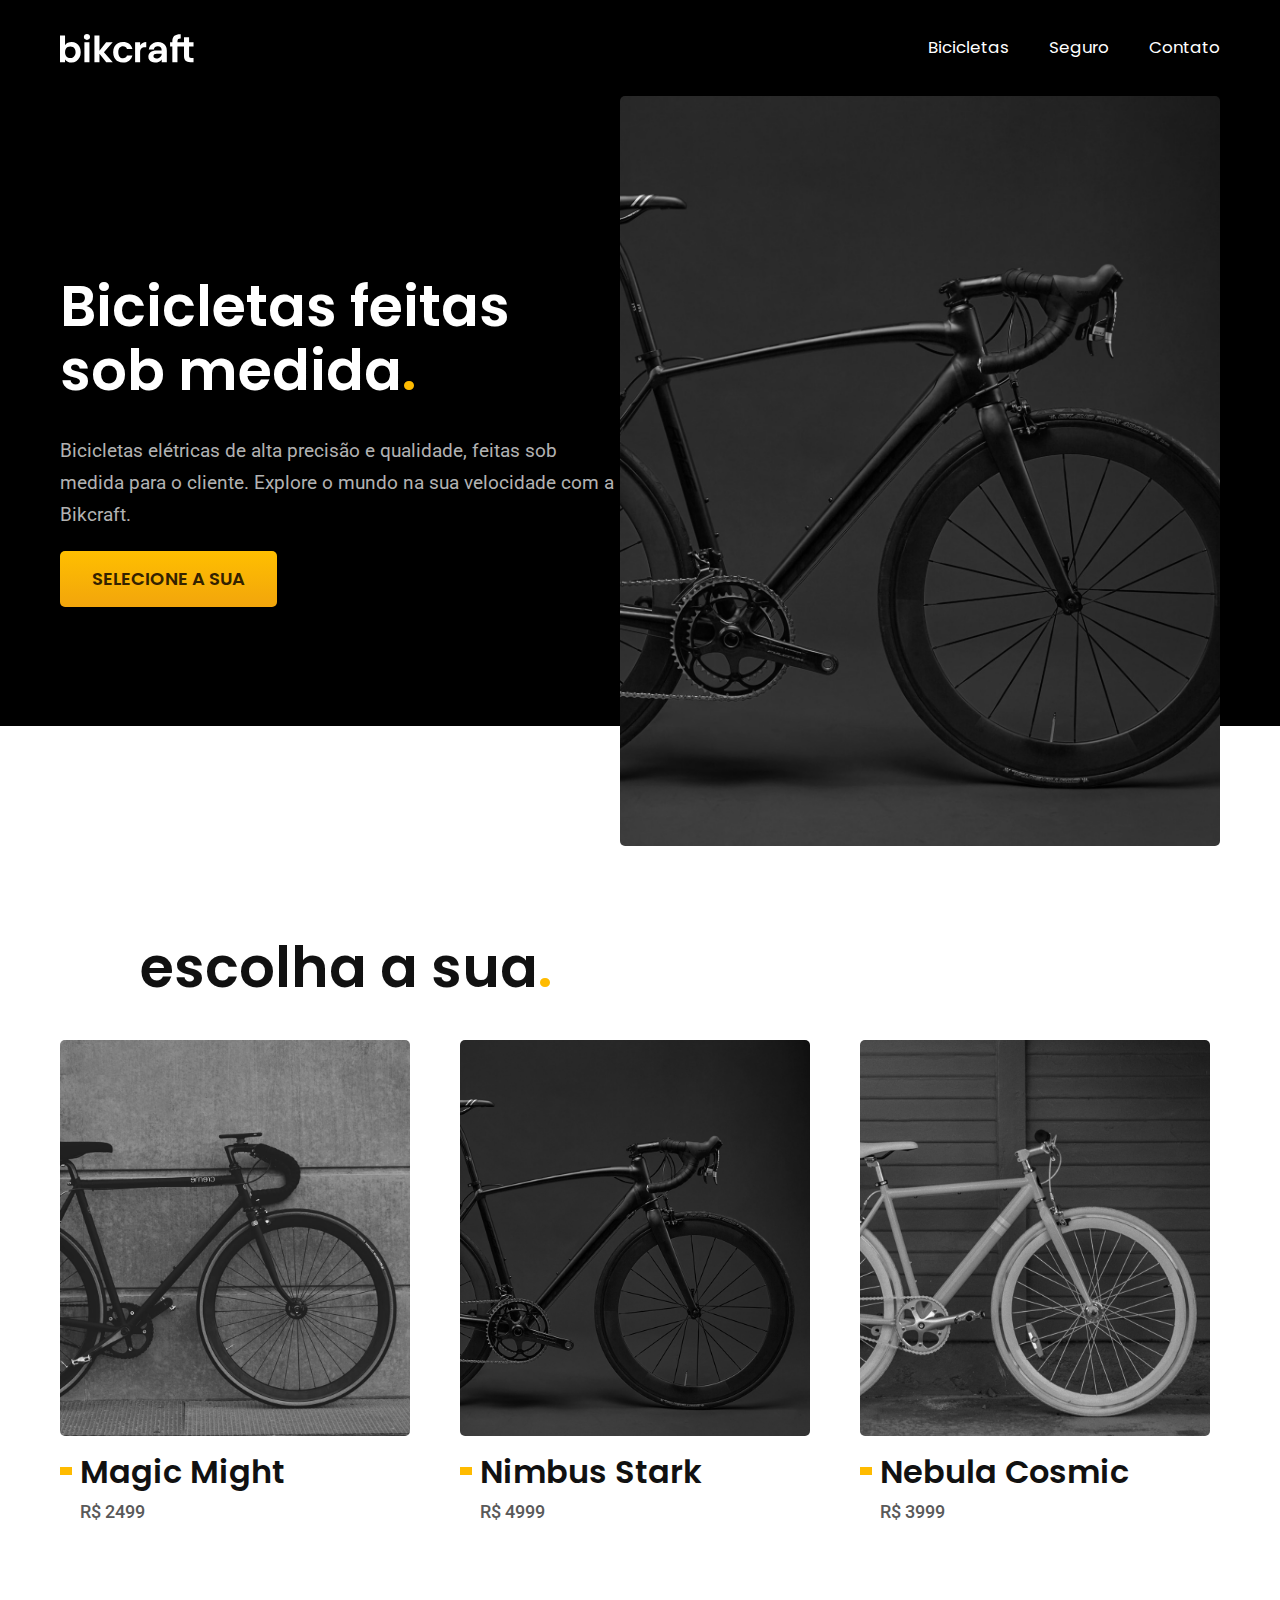
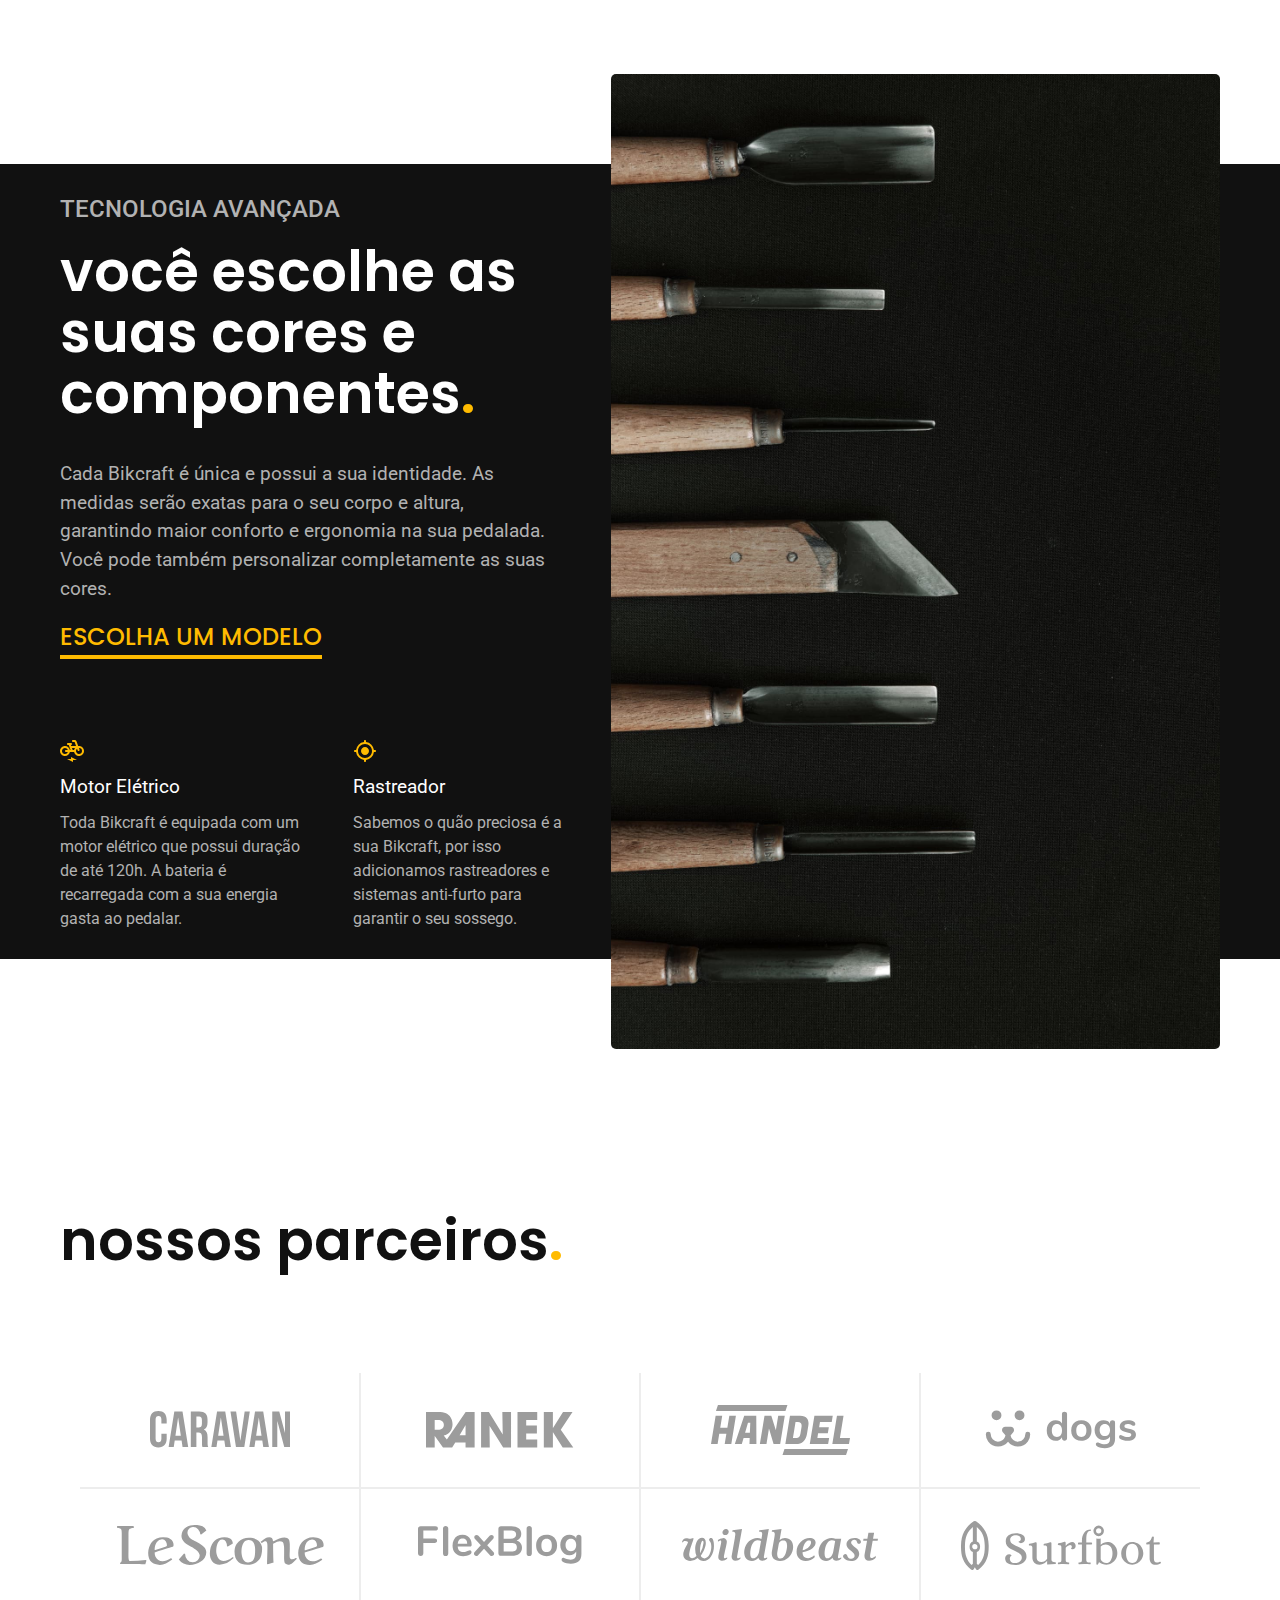
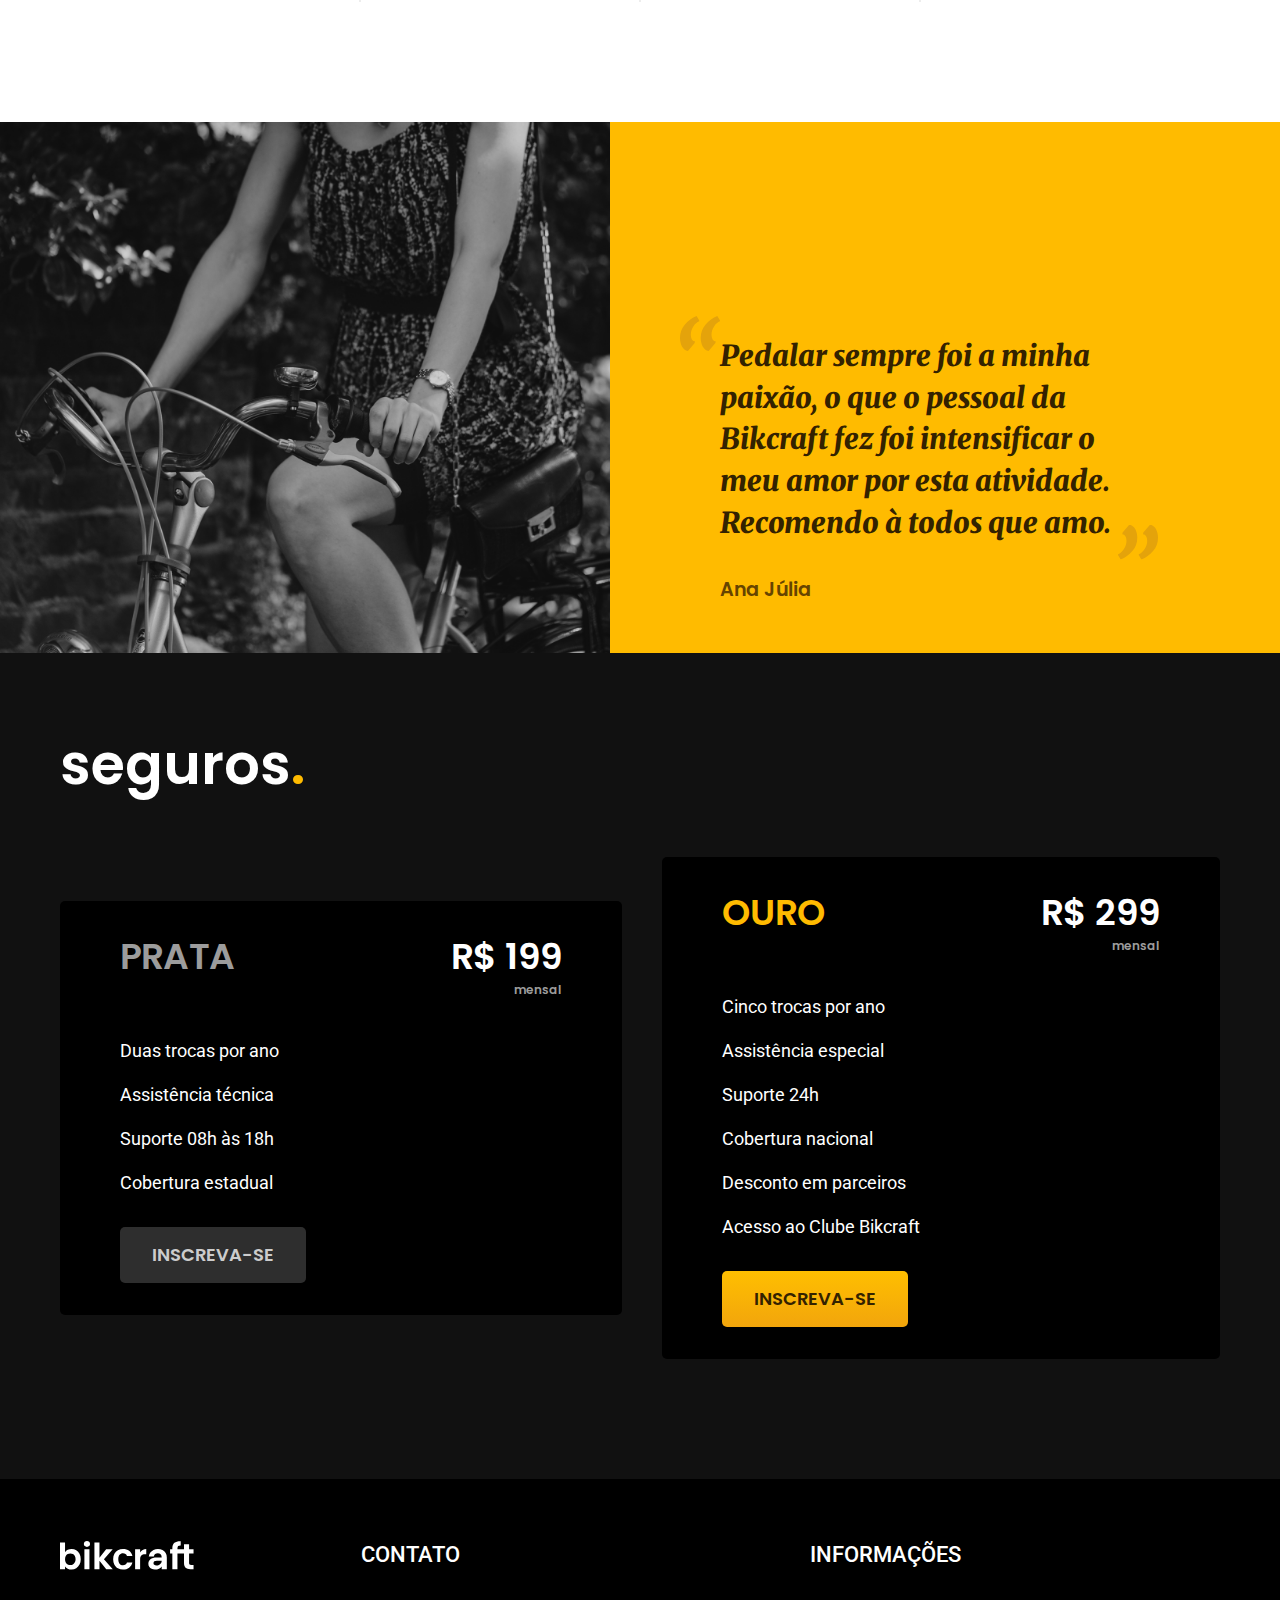
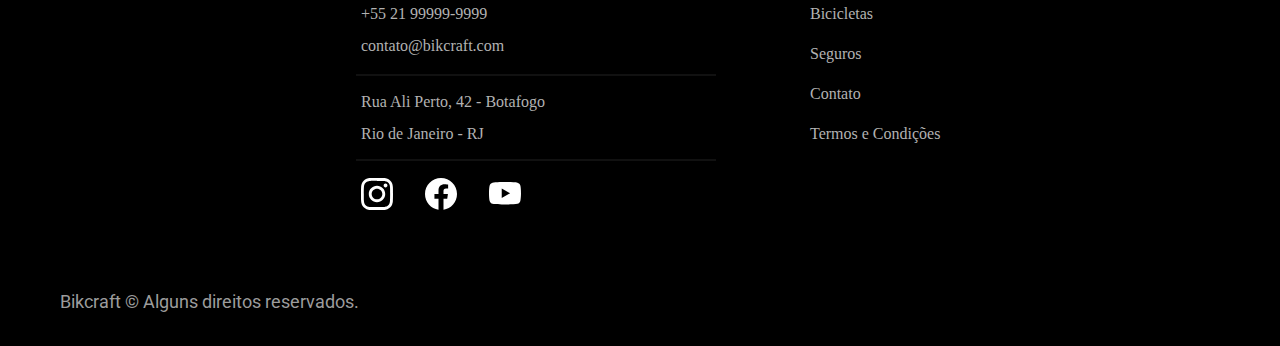
<file: index.html>
<!DOCTYPE html>
<html lang="pt-br">

<head>
    <meta charset="UTF-8">
    <meta name="viewport" content="width=device-width, initial-scale=1.0">
    <link rel="stylesheet" type="text/css" href="./css/style.css">
    <meta name="description" content="Bicicletas elétricas de alta precisão e qualidade, feitas sob medida para o cliente. Explore o mundo na sua velocidade com a Bikcraft.">
    <link rel="preconnect" href="https://fonts.googleapis.com">
    <link rel="preconnect" href="https://fonts.gstatic.com" crossorigin>
    <link href="https://fonts.googleapis.com/css2?family=Poppins:ital,wght@0,400;0,500;0,600;0,700&family=Roboto:wght@100..900&display=swap" rel="stylesheet">
    <link href="https://fonts.googleapis.com/css2?family=Merriweather:ital,opsz,wght@0,18..144,300..900;1,18..144,300..900&display=swap" rel="stylesheet">
    <link href="https://fonts.googleapis.com/css2?family=Caveat:wght@400..700&family=Merriweather:ital,opsz,wght@0,18..144,300..900;1,18..144,300..900&display=swap" rel="stylesheet">
    <title>Bikcraft - Bicicletas elétricas</title>

</head>

<body>
    <div class="background-header">
        <header>
            <div class="header-img">
                <img src="./src/logos-e-icones/bikcraft.svg" alt="Logo da Bikcraft">
            </div>

            <nav class="nav-header">
                <ul class="nav-header-list font-1-m">
                    <li><a class="link-nav-header" href="./bicicletas.html">Bicicletas</a></li>
                    <li><a class="link-nav-header" href="#">Seguro</a></li>
                    <li><a class="link-nav-header" href="./contato.html">Contato</a></li>
                </ul>
            </nav>
        </header>
    </div>

    <div class="background-container-1-hp padding-default">
        <section class="container-1-hp max-w">
            <div class="container-1-hp-coluna-1">
                <h1 class="titulo-container-1-hp font-1-xxl">Bicicletas feitas sob medida<span class="texto-colorido">.</span></h1>
                <p class="paragrafo-container-1-hp font-2-l">Bicicletas elétricas de alta precisão e qualidade, feitas sob medida para o cliente. Explore o mundo na sua velocidade com a Bikcraft.</p>
                <a class="botao-container-1-hp btn-padrao" href="./bicicletas.html">Selecione a sua</a>
            </div>

            <div class="container-1-hp-coluna-2">
                <img class="imagem-deslocada-1-hp" src="./src/img/bicicletas/img-bicicleta-preta-container-1-hp.jpg" alt="Bicicleta preta">
            </div>
        </section>
    </div>

    <section class="container-2-hp max-w padding-default">
        <h2 class="titulo-container-2-hp font-1-xxl">escolha a sua<span class="texto-colorido">.</span></h2>

        <ul class="container-2-hp-lista">
            <li class="container-2-hp-bicicletas">
                <a class="link-container-2-hp-bicicletas" href="#">
                    <img src="./src/img/bicicletas/img-bicicleta-magic-might-container-1-hp.jpg" class="imagem-bike-container-2-hp" alt="Bicicleta Magic Might">
                    <div class="texto-bike-container-2-hp">
                        <h2 class="titulo-bike-container-2-hp font-1-xl">Magic Might</h2>
                        <span class="preco-bike-container-2-hp font-2-m">R$ 2499</span>
                    </div>
                </a>
            </li>

            <li class="container-2-hp-bicicletas">
                <a class="link-container-2-hp-bicicletas" href="#">
                    <img src="./src/img/bicicletas/img-bicicleta-nimbus-stark-container-1-hp.jpg" class="imagem-bike-container-2-hp" alt="Bicicleta Magic Might">
                    <div class="texto-bike-container-2-hp">
                        <h2 class="titulo-bike-container-2-hp font-1-xl">Nimbus Stark</h2>
                        <span class="preco-bike-container-2-hp font-2-m">R$ 4999</span>
                    </div>
                </a>
            </li>

            <li class="container-2-hp-bicicletas">
                <a class="link-container-2-hp-bicicletas" href="#">
                    <img src="./src/img/bicicletas/img-bicicleta-nebula-cosmic-container-1-hp.jpg" class="imagem-bike-container-2-hp" alt="Bicicleta Magic Might">
                    <div class="texto-bike-container-2-hp">
                        <h2 class="titulo-bike-container-2-hp font-1-xl">Nebula Cosmic</h2>
                        <span class="preco-bike-container-2-hp font-2-m">R$ 3999</span>
                    </div>
                </a>
            </li>
        </ul>
    </section>


    <div class="background-container-3-hp w">
        <section class="container-3-hp max-w padding-default">
            <div class="container-3-hp-coluna-1">
                <h3 class="font-2-l-b">Tecnologia avançada</h3>
                <h1 class="titulo-container-3-hp font-1-xxl">você escolhe as suas cores e componentes<span class="texto-colorido">.</span></h1>
                <p class="paragrafo-container-3-hp font-2-l">
                    Cada Bikcraft é única e possui a sua identidade. As medidas serão exatas para o seu corpo e altura, garantindo maior conforto e ergonomia na sua pedalada. Você pode também personalizar completamente as suas cores.
                </p>
                <a href="./bicicletas.html" class="link-container-3-hp p01 font-1-l">Escolha um modelo</a>

                <ul class="container-3-hp-list">
                    <li>
                        <svg width="24" height="24" fill="none" xmlns="http://www.w3.org/2000/svg">
                            <path d="M19 7h-.82l-1.7-4.68A2.008 2.008 0 0014.6 1H13c-.55 0-1 .45-1 1s.45 1 1 1h1.6l1.46 4h-4.81l-.36-1h.09c.55 0 1-.45 1-1s-.45-1-1-1H8c-.55 0-1 .45-1 1s.45 1 1 1h.75l1.82 5H9.9c-.44-2.23-2.31-3.88-4.65-3.99C2.45 6.87 0 9.2 0 12c0 2.8 2.2 5 5 5 2.46 0 4.45-1.69 4.9-4h4.2c.44 2.23 2.31 3.88 4.65 3.99 2.8.13 5.25-2.19 5.25-5C24 9.2 21.8 7 19 7zM6 13h1.82c-.42 1.23-1.6 2.08-3.02 1.99-1.49-.09-2.73-1.35-2.8-2.85C1.93 10.39 3.27 9 5 9c1.33 0 2.42.83 2.82 2H6c-.55 0-1 .45-1 1s.45 1 1 1zm8.1-2h-1.4l-.73-2H15c-.44.58-.76 1.25-.9 2zm4.78 4c-1.54-.06-2.84-1.37-2.88-2.92-.02-.96.39-1.8 1.05-2.36l.62 1.7c.19.52.76.79 1.28.6.52-.19.79-.76.6-1.28l-.63-1.73.01-.01A2.969 2.969 0 0122 12c0 1.72-1.38 3.06-3.12 3zM11 20H7l6 3v-2h4l-6-3v2z" fill="var(--p01)" />
                        </svg>
                        <h2 class="font-2-l">Motor Elétrico</h2>
                        <p class="font-2-s c05">Toda Bikcraft é equipada com um motor elétrico que possui duração de até 120h. A bateria é recarregada com a sua energia gasta ao pedalar.</p>
                    </li>
                    <li>
                        <svg width="24" height="24" fill="none" xmlns="http://www.w3.org/2000/svg">
                            <path d="M12 8c-2.21 0-4 1.79-4 4s1.79 4 4 4 4-1.79 4-4-1.79-4-4-4zm8.94 3A8.994 8.994 0 0013 3.06V2c0-.55-.45-1-1-1s-1 .45-1 1v1.06A8.994 8.994 0 003.06 11H2c-.55 0-1 .45-1 1s.45 1 1 1h1.06A8.994 8.994 0 0011 20.94V22c0 .55.45 1 1 1s1-.45 1-1v-1.06A8.994 8.994 0 0020.94 13H22c.55 0 1-.45 1-1s-.45-1-1-1h-1.06zM12 19c-3.87 0-7-3.13-7-7s3.13-7 7-7 7 3.13 7 7-3.13 7-7 7z" fill="var(--p01)" />
                        </svg>
                        <h2 class="font-2-l">Rastreador</h2>
                        <p class="font-2-s c05">Sabemos o quão preciosa é a sua Bikcraft, por isso adicionamos rastreadores e sistemas anti-furto para garantir o seu sossego.</p>
                    </li>
                </ul>
            </div>

            <div class="container-3-hp-coluna-2">
                <img src="./src/img/Outros/img-ferramentas-container-3-hp.jpg" alt="Ferramentas artesanais">
            </div>
        </section>
    </div>

    <section class="container-4-hp max-w padding-default">
        <h1 class="titulo-container-4-hp font-1-xxl c11">nossos parceiros<span class="texto-colorido">.</span></h1>

        <ul class="lista-parceiros">
            <li><img src="./src/parceiros/caravan.svg" alt="Caravan"></li>
            <li><img src="./src/parceiros/ranek.svg" alt="ranek"></li>
            <li><img src="./src/parceiros/handel.svg" alt="handel"></li>
            <li><img src="./src/parceiros/dogs.svg" alt="dogs"></li>
            <li><img src="./src/parceiros/lescone.svg" alt="lescone"></li>
            <li><img src="./src/parceiros/flexblog.svg" alt="flexblog"></li>
            <li><img src="./src/parceiros/wildbeast.svg" alt="wildbeast"></li>
            <li><img src="./src/parceiros/surfbot.svg" alt="surfbot"></li>
        </ul>
    </section>

    <section class="container-5-hp-background">
        <div class="container-5-hp">
            <div class="img-container-5-hp">
                <img src="./src/img/bicicletas/img-bicicleta-container-5-hp.jpg" alt="Pessoa andando de bicicleta preta">
            </div>

            <div class="conteudo-container-5-hp">
                <p>
                    Pedalar sempre foi a minha paixão, o que o pessoal da Bikcraft fez foi intensificar o meu amor por esta atividade. Recomendo à todos que amo.
                </p>

                <span>Ana Júlia</span>
            </div>
        </div>
    </section>

    <section class="container-6-hp-background">
        <div class="container-6-hp max-w padding-default">
            <h1 class="font-1-xxl w">seguros<span class="texto-colorido">.</span></h1>
        </div>

        <div class="conteudo-container-6-hp max-w padding-default">
            <div class="container-prata">

                <div class="cabecalho-container-prata">
                    <h1>Prata</h1>
                    <div class="preco-container-prata">
                        <h2>R$ 199</h2>
                        <span>mensal</span>
                    </div>
                </div>

                <ul class="lista-seguro-prata">
                    <li>Duas trocas por ano</li>
                    <li>Assistência técnica</li>
                    <li>Suporte 08h às 18h</li>
                    <li>Cobertura estadual</li>
                </ul>

                <a class="btn-prata" href="#">Inscreva-se</a>
            </div>

            <div class="container-gold">

                <div class="cabecalho-container-gold">
                    <h1>Ouro</h1>
                    <div class="preco-container-gold">
                        <h2>R$ 299</h2>
                        <span>mensal</span>
                    </div>
                </div>

                <ul class="lista-seguro-gold">
                    <li>Cinco trocas por ano</li>
                    <li>Assistência especial</li>
                    <li>Suporte 24h</li>
                    <li>Cobertura nacional</li>
                    <li>Desconto em parceiros</li>
                    <li>Acesso ao Clube Bikcraft</li>
                </ul>

                <a id="btn-inscrevase-hp" class="btn-padrao" href="#">Inscreva-se</a>
            </div>
        </div>
    </section>

    <footer class="background-footer">
        <div class="conteudo-footer max-w padding-default">
            <div class="container-principal-footer">
                <div class="img-footer">
                    <img src="./src/logos-e-icones/bikcraft.svg" alt="Logo Bikcraft">
                </div>

                <div class="contato-footer">
                    <h3 class="font-2-l-b">Contato</h3>
                    <ul class="num-email-footer">
                        <li class="font-2-m-b">+55 21 99999-9999</li>
                        <li class="font-2-m-b">contato@bikcraft.com</li>
                    </ul>

                    <div class="endereco-footer">
                        <p class="font-2-m-b">Rua Ali Perto, 42 - Botafogo</p>
                        <p class="font-2-m-b">Rio de Janeiro - RJ</p>
                    </div>

                    <ul class="redes-sociais-footer">
                        <li><a href="#"><img src="./src/logos-e-icones/icone-instagram.svg" alt="Ícone Instagram"></a></li>
                        <li><a href="#"><img src="./src/logos-e-icones/icone-facebook.svg" alt="Ícone Facebook"></a></li>
                        <li><a href="#"><img src="./src/logos-e-icones/icone-youtube.svg" alt="Ícone YouTube"></a></li>
                    </ul>
                </div>

                <div class="informacoes-footer">
                    <h3 class="font-2-l-b">Informações</h3>
                    <ul>
                        <li class="font-1-m-c"><a href="#">Bicicletas</a></li>
                        <li class="font-1-m-c"><a href="#">Seguros</a></li>
                        <li class="font-1-m-c"><a href="#">Contato</a></li>
                        <li class="font-1-m-c"><a href="#">Termos e Condições</a></li>
                    </ul>
                </div>
            </div>

            <span class="direitos-autorais">Bikcraft © Alguns direitos reservados.</span>
        </div>
    </footer>
</body>

</html>
</file>
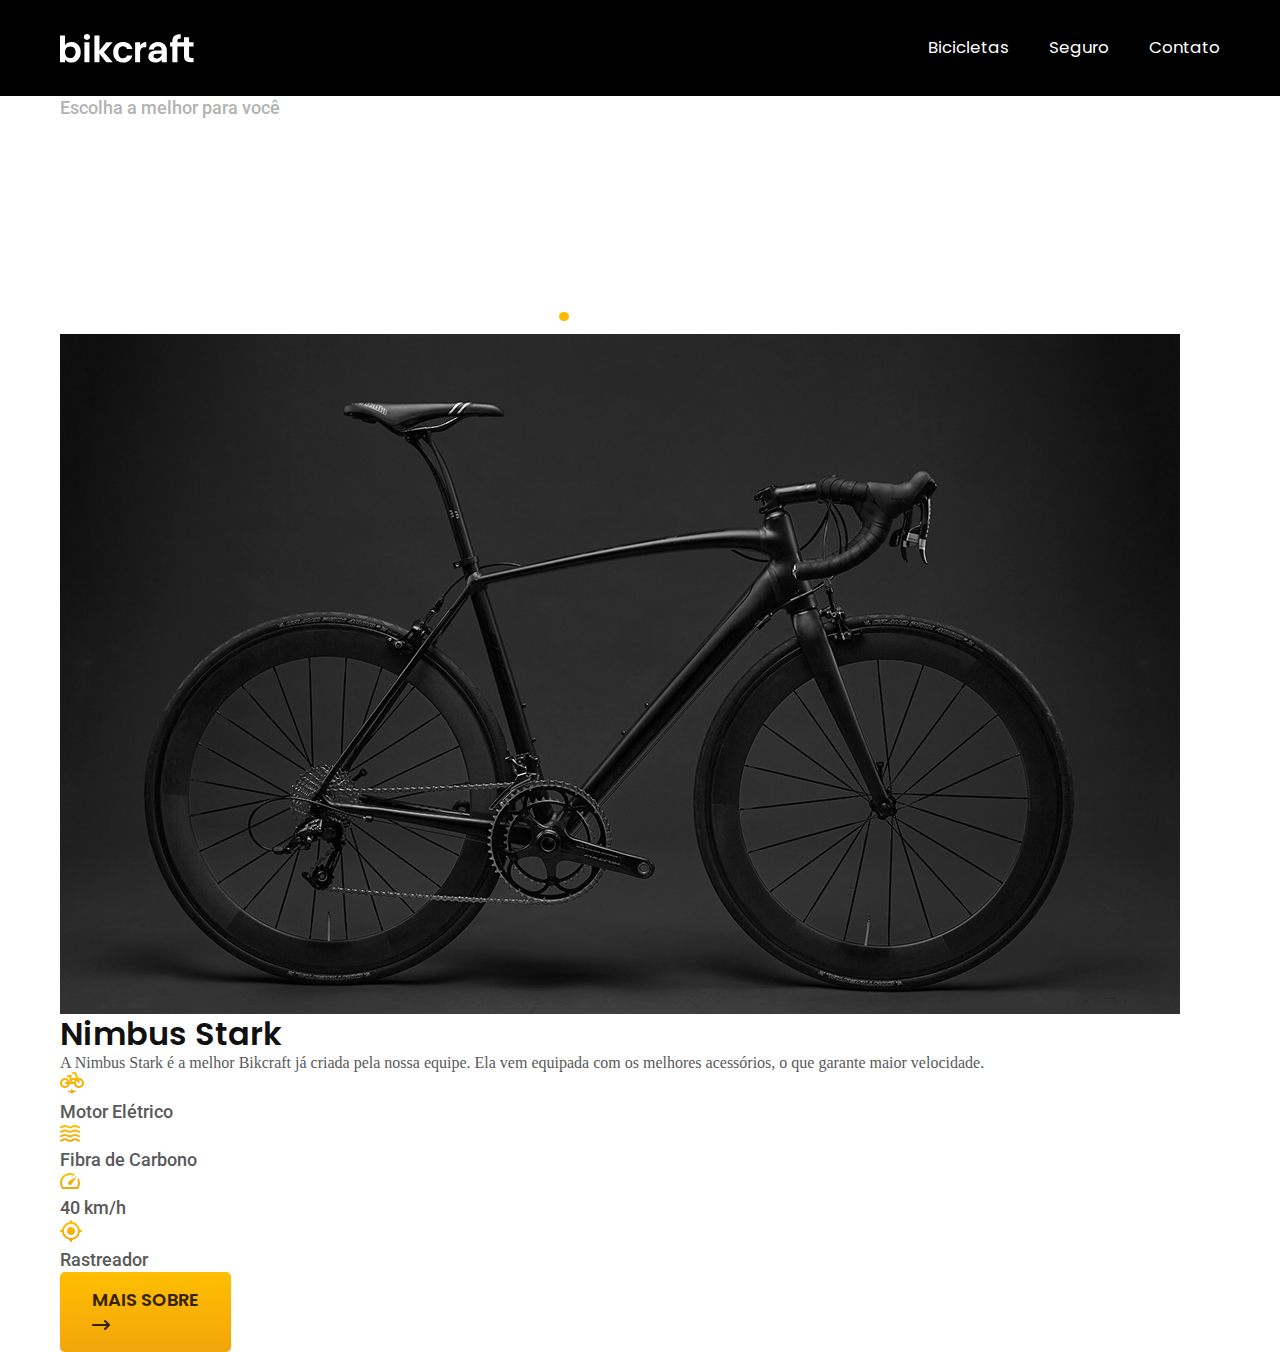
<file: bicicletas.html>
<!DOCTYPE html>
<html lang="pt-br">

<head>
    <meta charset="UTF-8">
    <meta name="viewport" content="width=device-width, initial-scale=1.0">
    <link rel="stylesheet" type="text/css" href="./css/style.css">
    <link rel="preconnect" href="https://fonts.googleapis.com">
    <link rel="preconnect" href="https://fonts.gstatic.com" crossorigin>
    <link href="https://fonts.googleapis.com/css2?family=Poppins:ital,wght@0,400;0,500;0,600;0,700&family=Roboto:wght@100..900&display=swap" rel="stylesheet">
    <link href="https://fonts.googleapis.com/css2?family=Merriweather:ital,opsz,wght@0,18..144,300..900;1,18..144,300..900&display=swap" rel="stylesheet">
    <link href="https://fonts.googleapis.com/css2?family=Caveat:wght@400..700&family=Merriweather:ital,opsz,wght@0,18..144,300..900;1,18..144,300..900&display=swap" rel="stylesheet">
    <title>Bikcraft - Bicicletas</title>
</head>

<body>
    <div class="background-header">
        <header>
            <div class="header-img">
                <a href="./index.html"><img src="./src/logos-e-icones/bikcraft.svg" alt="Logo da Bikcraft"></a>
            </div>

            <nav class="nav-header">
                <ul class="nav-header-list font-1-m">
                    <li><a class="link-nav-header" href="#">Bicicletas</a></li>
                    <li><a class="link-nav-header" href="#">Seguro</a></li>
                    <li><a class="link-nav-header" href="#">Contato</a></li>
                </ul>
            </nav>
        </header>
    </div>

    <main class="bicicletas-geral">
        <div class="background-titulo-bicicletas padding-default">
            <div class="max-w">
                <span class="font-2-m c05">Escolha a melhor para você</span>
                <h1 class="font-1-xxl">nossas bicicletas<span class="texto-colorido">.</span></h1>
            </div>
        </div>

        <ul class="lista-bicicletas max-w padding-default">
            <li class="item-lista-bicicletas">
                <div class="img-item-lista-bicicletas">
                    <img src="./src/img/bicicletas/bicicleta-nimbus-stark-lista.jpg" alt="Bicicleta Nimbus Stark">
                </div>
                <div class="conteudo-item-lista-bicicletas">
                    <h2 class="c11 font-1-xl">Nimbus Stark</h2>
                    <p class="c08 font-2-m-b">
                        A Nimbus Stark é a melhor Bikcraft já criada pela nossa equipe. Ela vem equipada com os melhores acessórios, o que garante maior velocidade.
                    </p>

                    <div class="itens-inferiores-lista">
                        <ul class="font-2-m c08">
                            <li>
                                <svg width="24" height="22" viewBox="0 0 24 22" fill="none" xmlns="http://www.w3.org/2000/svg">
                                    <path d="M19 6H18.18L16.48 1.32C16.3393 0.934104 16.0836 0.600651 15.7474 0.364616C15.4112 0.128582 15.0108 0.00132163 14.6 0H13C12.45 0 12 0.45 12 1C12 1.55 12.45 2 13 2H14.6L16.06 6H11.25L10.89 5H10.98C11.53 5 11.98 4.55 11.98 4C11.98 3.45 11.53 3 10.98 3H8C7.45 3 7 3.45 7 4C7 4.55 7.45 5 8 5H8.75L10.57 10H9.9C9.46 7.77 7.59 6.12 5.25 6.01C2.45 5.87 0 8.2 0 11C0 13.8 2.2 16 5 16C7.46 16 9.45 14.31 9.9 12H14.1C14.54 14.23 16.41 15.88 18.75 15.99C21.55 16.12 24 13.8 24 10.99C24 8.2 21.8 6 19 6ZM6 12H7.82C7.4 13.23 6.22 14.08 4.8 13.99C3.31 13.9 2.07 12.64 2 11.14C1.93 9.39 3.27 8 5 8C6.33 8 7.42 8.83 7.82 10H6C5.45 10 5 10.45 5 11C5 11.55 5.45 12 6 12ZM14.1 10H12.7L11.97 8H15C14.56 8.58 14.24 9.25 14.1 10ZM18.88 14C17.34 13.94 16.04 12.63 16 11.08C15.98 10.12 16.39 9.28 17.05 8.72L17.67 10.42C17.86 10.94 18.43 11.21 18.95 11.02C19.47 10.83 19.74 10.26 19.55 9.74L18.92 8.01L18.93 8C19.3309 7.98633 19.7305 8.05405 20.1045 8.19908C20.4785 8.3441 20.8193 8.56343 21.1062 8.84381C21.3932 9.12418 21.6203 9.4598 21.7739 9.83039C21.9275 10.201 22.0044 10.5989 22 11C22 12.72 20.62 14.06 18.88 14ZM11 19H7L13 22V20H17L11 17V19Z" fill="url(#paint0_linear_18_416)" />
                                    <defs>
                                        <linearGradient id="paint0_linear_18_416" x1="12" y1="0" x2="12" y2="22" gradientUnits="userSpaceOnUse">
                                            <stop stop-color="#FFBF00" />
                                            <stop offset="1" stop-color="#F2A50C" />
                                        </linearGradient>
                                    </defs>
                                </svg>
                                <div>Motor Elétrico</div>
                            </li>
                            <li>
                                <svg width="20" height="17" viewBox="0 0 20 17" fill="none" xmlns="http://www.w3.org/2000/svg">
                                    <path d="M15 13.33C13.65 13.33 12.8 13.75 12.05 14.13C11.4 14.46 10.87 14.73 10 14.73C9.1 14.73 8.6 14.48 7.95 14.13C7.2 13.75 6.38 13.33 5 13.33C3.62 13.33 2.8 13.75 2.05 14.13C1.62 14.35 1.24 14.54 0.78 14.65C0.33 14.75 0 15.11 0 15.56V15.66C0 16.26 0.56 16.69 1.14 16.57C1.88 16.42 2.44 16.14 2.95 15.88C3.6 15.55 4.12 15.28 5 15.28C5.88 15.28 6.4 15.53 7.05 15.88C7.8 16.26 8.62 16.68 10 16.68C11.38 16.68 12.2 16.26 12.95 15.88C13.6 15.55 14.13 15.28 15 15.28C15.9 15.28 16.4 15.53 17.05 15.88C17.57 16.14 18.13 16.43 18.88 16.58C19.0151 16.6064 19.1543 16.6028 19.2879 16.5694C19.4214 16.536 19.546 16.4738 19.6528 16.387C19.7597 16.3002 19.8461 16.191 19.9061 16.0671C19.9661 15.9432 19.9982 15.8076 20 15.67V15.58C20 15.12 19.66 14.76 19.21 14.66C18.75 14.56 18.38 14.37 17.95 14.14C17.2 13.75 16.35 13.33 15 13.33ZM15 8.88C13.65 8.88 12.8 9.31 12.05 9.68C11.4 10 10.87 10.28 10 10.28C9.1 10.28 8.6 10.03 7.95 9.68C7.2 9.3 6.38 8.88 5 8.88C3.62 8.88 2.8 9.31 2.05 9.68C1.62 9.89 1.24 10.09 0.77 10.2C0.33 10.3 0 10.66 0 11.11V11.21C5.71478e-05 11.3482 0.0309224 11.4847 0.0903506 11.6095C0.149779 11.7343 0.236275 11.8442 0.343549 11.9314C0.450822 12.0186 0.576174 12.0807 0.710487 12.1133C0.8448 12.146 0.984697 12.1482 1.12 12.12C1.87 11.97 2.43 11.68 2.95 11.43C3.6 11.08 4.1 10.83 5 10.83C5.9 10.83 6.4 11.08 7.05 11.43C7.8 11.81 8.62 12.23 10 12.23C11.38 12.23 12.2 11.8 12.95 11.43C13.6 11.08 14.1 10.83 15 10.83C15.9 10.83 16.4 11.08 17.05 11.43C17.57 11.69 18.13 11.98 18.88 12.13C19.0159 12.1565 19.156 12.1527 19.2903 12.1188C19.4245 12.0848 19.5497 12.0217 19.6567 11.9338C19.7637 11.8459 19.8499 11.7354 19.9093 11.6103C19.9686 11.4852 19.9996 11.3485 20 11.21V11.12C20 10.66 19.66 10.3 19.21 10.2C18.75 10.1 18.38 9.91 17.95 9.68C17.2 9.3 16.35 8.88 15 8.88ZM17.95 0.8C17.2 0.42 16.37 0 15 0C13.63 0 12.8 0.42 12.05 0.8C11.4 1.12 10.87 1.4 10 1.4C9.1 1.4 8.6 1.15 7.95 0.8C7.2 0.43 6.38 0 5 0C3.62 0 2.8 0.42 2.05 0.8C1.62 1.02 1.24 1.21 0.78 1.32C0.33 1.42 0 1.78 0 2.23V2.3C0 2.9 0.54 3.34 1.12 3.22C1.87 3.07 2.43 2.78 2.95 2.53C3.6 2.2 4.12 1.93 5 1.93C5.88 1.93 6.4 2.18 7.05 2.53C7.8 2.91 8.62 3.33 10 3.33C11.38 3.33 12.2 2.9 12.95 2.53C13.6 2.21 14.13 1.93 15 1.93C15.9 1.93 16.4 2.18 17.05 2.53C17.57 2.79 18.13 3.08 18.88 3.23C19.0159 3.25652 19.156 3.25268 19.2903 3.21875C19.4245 3.18483 19.5497 3.12166 19.6567 3.03376C19.7637 2.94586 19.8499 2.8354 19.9093 2.71028C19.9686 2.58517 19.9996 2.44848 20 2.31V2.22C20 1.76 19.66 1.4 19.21 1.3C18.75 1.2 18.38 1.02 17.95 0.8ZM15 4.43C13.65 4.43 12.8 4.86 12.05 5.23C11.4 5.58 10.9 5.83 10 5.83C9.1 5.83 8.6 5.58 7.95 5.23C7.2 4.85 6.38 4.43 5 4.43C3.62 4.43 2.8 4.86 2.05 5.23C1.62 5.46 1.25 5.65 0.79 5.75C0.34 5.85 0 6.21 0 6.67V6.76C5.71478e-05 6.89822 0.0309224 7.03469 0.0903506 7.15948C0.149779 7.28427 0.236275 7.39424 0.343549 7.4814C0.450822 7.56856 0.576174 7.63071 0.710487 7.66334C0.8448 7.69596 0.984697 7.69824 1.12 7.67C1.87 7.52 2.43 7.23 2.95 6.98C3.6 6.66 4.13 6.38 5 6.38C5.87 6.38 6.4 6.63 7.05 6.98C7.8 7.36 8.62 7.78 10 7.78C11.38 7.78 12.2 7.35 12.95 6.98C13.6 6.66 14.13 6.38 15 6.38C15.9 6.38 16.4 6.63 17.05 6.98C17.57 7.24 18.13 7.53 18.88 7.68C19.0151 7.70637 19.1543 7.70275 19.2879 7.66939C19.4214 7.63604 19.546 7.57376 19.6528 7.48696C19.7597 7.40016 19.8461 7.29096 19.9061 7.16707C19.9661 7.04318 19.9982 6.90763 20 6.77V6.68C20 6.22 19.66 5.86 19.21 5.76C18.75 5.66 18.38 5.47 17.95 5.24C17.2 4.85 16.35 4.43 15 4.43Z" fill="url(#paint0_linear_18_414)" />
                                    <defs>
                                        <linearGradient id="paint0_linear_18_414" x1="10" y1="0" x2="10" y2="16.68" gradientUnits="userSpaceOnUse">
                                            <stop stop-color="#FFBF00" />
                                            <stop offset="1" stop-color="#F2A50C" />
                                        </linearGradient>
                                    </defs>
                                </svg>
                                <div>Fibra de Carbono</div>
                            </li>
                            <li>
                                <svg width="20" height="17" viewBox="0 0 20 17" fill="none" xmlns="http://www.w3.org/2000/svg">
                                    <path d="M17.4609 6.01929C17.3623 6.16507 17.3039 6.3343 17.2916 6.50989C17.2793 6.68547 17.3135 6.86119 17.3909 7.01929C17.6389 7.59829 17.8139 8.20629 17.9109 8.82929C18.1683 10.4394 17.9276 12.0898 17.2209 13.5593C17.1351 13.7205 17.0068 13.8551 16.8499 13.9485C16.693 14.0419 16.5135 14.0906 16.3309 14.0893H3.68092C3.49729 14.0897 3.3171 14.0395 3.16011 13.9442C3.00312 13.849 2.87539 13.7123 2.79092 13.5493C2.1508 12.2507 1.87506 10.8028 1.9931 9.35986C2.11114 7.91691 2.61854 6.53305 3.4612 5.35579C4.30386 4.17853 5.4502 3.252 6.778 2.67498C8.10581 2.09797 9.56531 1.89209 11.0009 2.07929C11.7273 2.16467 12.4378 2.35323 13.1109 2.63929C13.269 2.71666 13.4447 2.75093 13.6203 2.73864C13.7959 2.72635 13.9651 2.66793 14.1109 2.56929C14.2628 2.46923 14.3845 2.32965 14.463 2.16557C14.5414 2.00148 14.5736 1.81911 14.5561 1.63808C14.5387 1.45704 14.4721 1.28421 14.3637 1.13817C14.2553 0.992135 14.1091 0.878429 13.9409 0.809291C12.0091 -0.0190522 9.86542 -0.217622 7.81433 0.241789C5.76324 0.701199 3.90906 1.79523 2.51517 3.36847C1.12129 4.94172 0.258569 6.91418 0.0495679 9.00567C-0.159433 11.0972 0.295911 13.2013 1.35092 15.0193C1.52543 15.3216 1.77601 15.5729 2.07775 15.7483C2.37949 15.9238 2.72189 16.0172 3.07092 16.0193H16.9209C17.2733 16.0207 17.6199 15.9289 17.9254 15.7533C18.231 15.5777 18.4847 15.3245 18.6609 15.0193C19.4333 13.6807 19.8849 12.1814 19.9804 10.6389C20.0758 9.09644 19.8124 7.55285 19.2109 6.12929C19.1347 5.96705 19.0163 5.82827 18.8681 5.72746C18.7199 5.62666 18.5474 5.56755 18.3685 5.5563C18.1896 5.54506 18.011 5.5821 17.8513 5.66355C17.6917 5.745 17.5568 5.86787 17.4609 6.01929Z" fill="url(#paint0_linear_164_176)" />
                                    <path d="M8.59092 8.60929C8.21564 8.98457 8.00481 9.49356 8.00481 10.0243C8.00481 10.2871 8.05657 10.5473 8.15713 10.7901C8.2577 11.0329 8.4051 11.2535 8.59092 11.4393C8.77674 11.6251 8.99734 11.7725 9.24013 11.8731C9.48291 11.9736 9.74313 12.0254 10.0059 12.0254C10.5366 12.0254 11.0456 11.8146 11.4209 11.4393L17.0809 2.94929L8.59092 8.60929Z" fill="url(#paint1_linear_164_176)" />
                                    <defs>
                                        <linearGradient id="paint0_linear_164_176" x1="9.99972" y1="0" x2="9.99972" y2="16.0193" gradientUnits="userSpaceOnUse">
                                            <stop stop-color="#FFBF00" />
                                            <stop offset="1" stop-color="#F2A50C" />
                                        </linearGradient>
                                        <linearGradient id="paint1_linear_164_176" x1="9.99972" y1="0" x2="9.99972" y2="16.0193" gradientUnits="userSpaceOnUse">
                                            <stop stop-color="#FFBF00" />
                                            <stop offset="1" stop-color="#F2A50C" />
                                        </linearGradient>
                                    </defs>
                                </svg>
                                <div>40 km/h</div>
                            </li>
                            <li>
                                <svg width="22" height="22" viewBox="0 0 22 22" fill="none" xmlns="http://www.w3.org/2000/svg">
                                    <path d="M11 7C8.79 7 7 8.79 7 11C7 13.21 8.79 15 11 15C13.21 15 15 13.21 15 11C15 8.79 13.21 7 11 7ZM19.94 10C19.7135 7.97212 18.8042 6.08154 17.3613 4.63869C15.9185 3.19585 14.0279 2.28651 12 2.06V1C12 0.45 11.55 0 11 0C10.45 0 10 0.45 10 1V2.06C7.97212 2.28651 6.08154 3.19585 4.63869 4.63869C3.19585 6.08154 2.28651 7.97212 2.06 10H1C0.45 10 0 10.45 0 11C0 11.55 0.45 12 1 12H2.06C2.28651 14.0279 3.19585 15.9185 4.63869 17.3613C6.08154 18.8042 7.97212 19.7135 10 19.94V21C10 21.55 10.45 22 11 22C11.55 22 12 21.55 12 21V19.94C14.0279 19.7135 15.9185 18.8042 17.3613 17.3613C18.8042 15.9185 19.7135 14.0279 19.94 12H21C21.55 12 22 11.55 22 11C22 10.45 21.55 10 21 10H19.94ZM11 18C7.13 18 4 14.87 4 11C4 7.13 7.13 4 11 4C14.87 4 18 7.13 18 11C18 14.87 14.87 18 11 18Z" fill="url(#paint0_linear_18_418)" />
                                    <defs>
                                        <linearGradient id="paint0_linear_18_418" x1="11" y1="0" x2="11" y2="22" gradientUnits="userSpaceOnUse">
                                            <stop stop-color="#FFBF00" />
                                            <stop offset="1" stop-color="#F2A50C" />
                                        </linearGradient>
                                    </defs>
                                </svg>
                                <div>Rastreador</div>
                            </li>
                        </ul>

                        <a class="botao-lista btn-padrao" href="./nimbus-stark.html">
                            <div>Mais sobre</div>
                            <svg width="18" height="10" viewBox="0 0 18 10" fill="none" xmlns="http://www.w3.org/2000/svg">
                                <path fill-rule="evenodd" clip-rule="evenodd" d="M12.2929 0.292893C12.6834 -0.0976311 13.3166 -0.0976311 13.7071 0.292893L17.7071 4.29289C18.0976 4.68342 18.0976 5.31658 17.7071 5.70711L13.7071 9.70711C13.3166 10.0976 12.6834 10.0976 12.2929 9.70711C11.9024 9.31658 11.9024 8.68342 12.2929 8.29289L14.5858 6H1C0.447715 6 0 5.55228 0 5C0 4.44772 0.447715 4 1 4H14.5858L12.2929 1.70711C11.9024 1.31658 11.9024 0.683417 12.2929 0.292893Z" fill="#332200" />
                            </svg>
                        </a>
                    </div>
                </div>
            </li>
        </ul>
    </main>
</body>

</html>
</file>
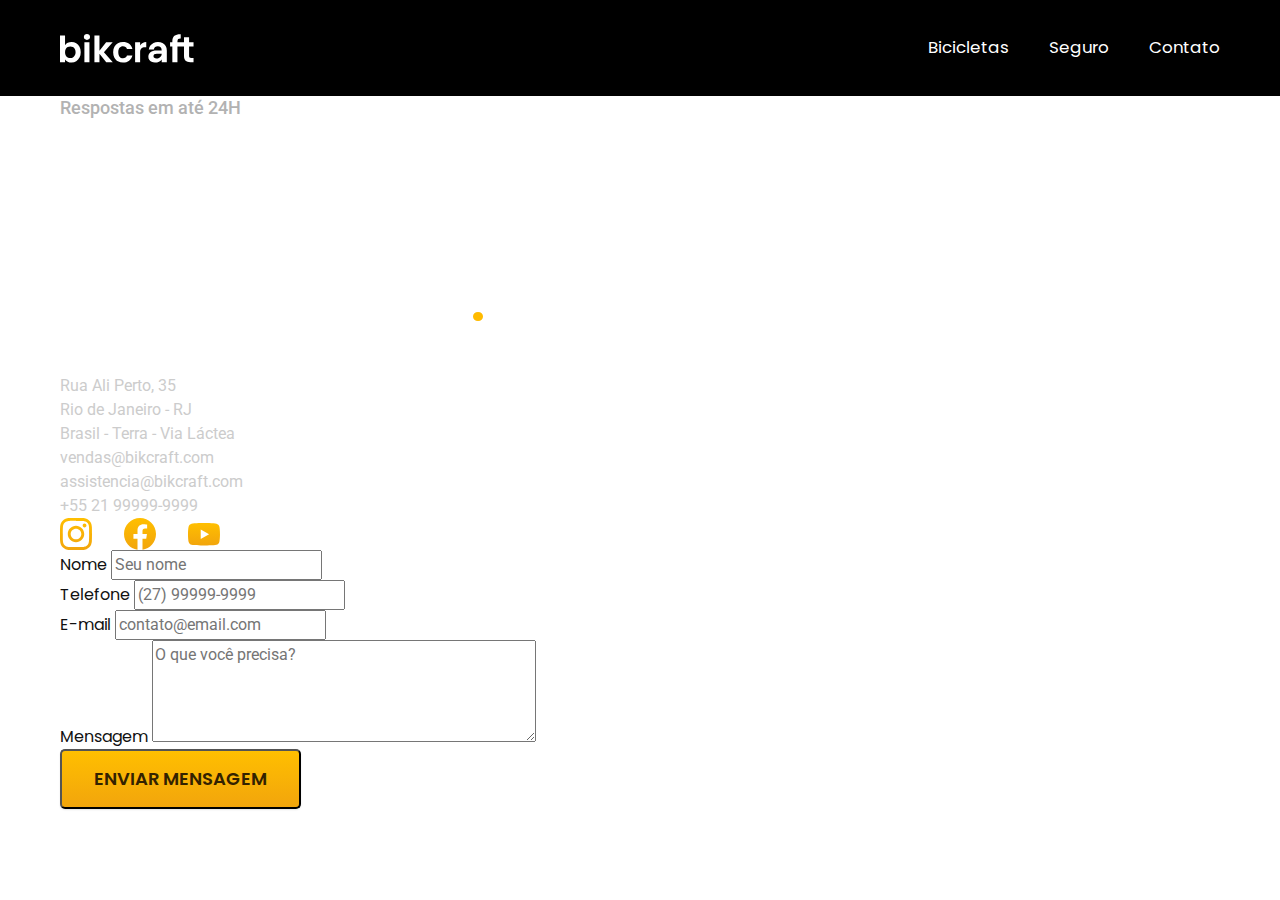
<file: contato.html>
<!DOCTYPE html>
<html lang="pt-br">

<head>
    <meta charset="UTF-8">
    <meta name="viewport" content="width=device-width, initial-scale=1.0">
    <link rel="stylesheet" type="text/css" href="./css/style.css">
    <link rel="preconnect" href="https://fonts.googleapis.com">
    <link rel="preconnect" href="https://fonts.gstatic.com" crossorigin>
    <link href="https://fonts.googleapis.com/css2?family=Poppins:ital,wght@0,400;0,500;0,600;0,700&family=Roboto:wght@100..900&display=swap" rel="stylesheet">
    <link href="https://fonts.googleapis.com/css2?family=Merriweather:ital,opsz,wght@0,18..144,300..900;1,18..144,300..900&display=swap" rel="stylesheet">
    <link href="https://fonts.googleapis.com/css2?family=Caveat:wght@400..700&family=Merriweather:ital,opsz,wght@0,18..144,300..900;1,18..144,300..900&display=swap" rel="stylesheet">
    <title>Bikcraft - Contato</title>
</head>

<body>
    <div class="background-header">
        <header>
            <div class="header-img">
                <a href="./index.html"><img src="./src/logos-e-icones/bikcraft.svg" alt="Logo da Bikcraft"></a>
            </div>

            <nav class="nav-header">
                <ul class="nav-header-list font-1-m">
                    <li><a class="link-nav-header" href="./bicicletas.html">Bicicletas</a></li>
                    <li><a class="link-nav-header" href="./seguros">Seguro</a></li>
                    <li><a class="link-nav-header" href="./contato.html">Contato</a></li>
                </ul>
            </nav>
        </header>
    </div>

    <main class="contato-geral">
        <div class="background-titulo-bicicletas padding-default">
            <div class="max-w">
                <span class="font-2-m c05">Respostas em até 24H</span>
                <h1 class="font-1-xxl">nosso contato<span class="texto-colorido">.</span></h1>
            </div>
        </div>

        <section class="contato-principal-bg">
            <div class="contato-principal max-w padding-default">
                <div class="contato-principal-info">
                    <h3 class="font-1-xl">Loja Online</h3>
                    <ul class="lista-endereco font-2-s c04">
                        <li>Rua Ali Perto, 35</li>
                        <li>Rio de Janeiro - RJ</li>
                        <li>Brasil - Terra - Via Láctea</li>
                    </ul>

                    <ul class="lista-contatos font-2-s c04">
                        <li>vendas@bikcraft.com</li>
                        <li>assistencia@bikcraft.com</li>
                    </ul>

                    <ul class="lista-contatos font-2-s c04">
                        <ul class="lista-tel font-2-s ">
                            <li>+55 21 99999-9999</li>
                        </ul>

                        <div class="redes-sociais-footer">
                            <img src="./src/logos-e-icones/instagram-p1.svg" alt="Logo do Instagram">
                            <img src="./src/logos-e-icones/facebook-p1.svg" alt="Logo do Facebook">
                            <img src="./src/logos-e-icones/youtube-p1.svg" alt="Logo do Youtube">
                        </div>
                </div>

                <form class="form-contato" action="./">
                    <div class="nome-contato">
                        <label class="c11 font-1-s" for="nome-contato">Nome</label>
                        <input class="font-2-s" id="nome-contato" type="text" name="nome" placeholder="Seu nome">
                    </div>

                    <div class="telefone-contato">
                        <label class="c11 font-1-s" for="telefone-contato">Telefone</label>
                        <input class="font-2-s" id="telefone-contato" type="text" name="tel" placeholder="(27) 99999-9999">
                    </div>

                    <div class="email-contato">
                        <label class="c11 font-1-s" for="email-contato">E-mail</label>
                        <input class="font-2-s" id="email-contato" type="text" name="email" placeholder="contato@email.com">
                    </div>

                    <div class="textarea-contato">
                        <label class="c11 font-1-s" for="msg-contato">Mensagem</label>
                        <textarea class="font-2-s" id="msg-contato" name="mensagem" placeholder="O que você precisa?" rows="4" cols="40"></textarea>
                    </div>

                    <button class="btn-padrao botar-enviar-form-contato">Enviar Mensagem</button>
                </form>
            </div>
        </section>
    </main>

</body>

</html>
</file>
<file: css/style.css>
/* Global */

@import "./utility/tipografia.css";
@import "./utility/cores.css";
@import "./global/global.css";
@import "./global/header.css";
@import "./global/footer.css";

/* Utilitários */

@import "./utility/componentes.css";

/* Home page */
@import "./home/container-1-hp.css";
@import "./home/container-2-hp.css";
@import "./home/container-3-hp.css";
@import "./home/container-4-hp.css";
@import "./home/container-5-hp.css";
@import "./home/container-6-hp.css";
</file>
